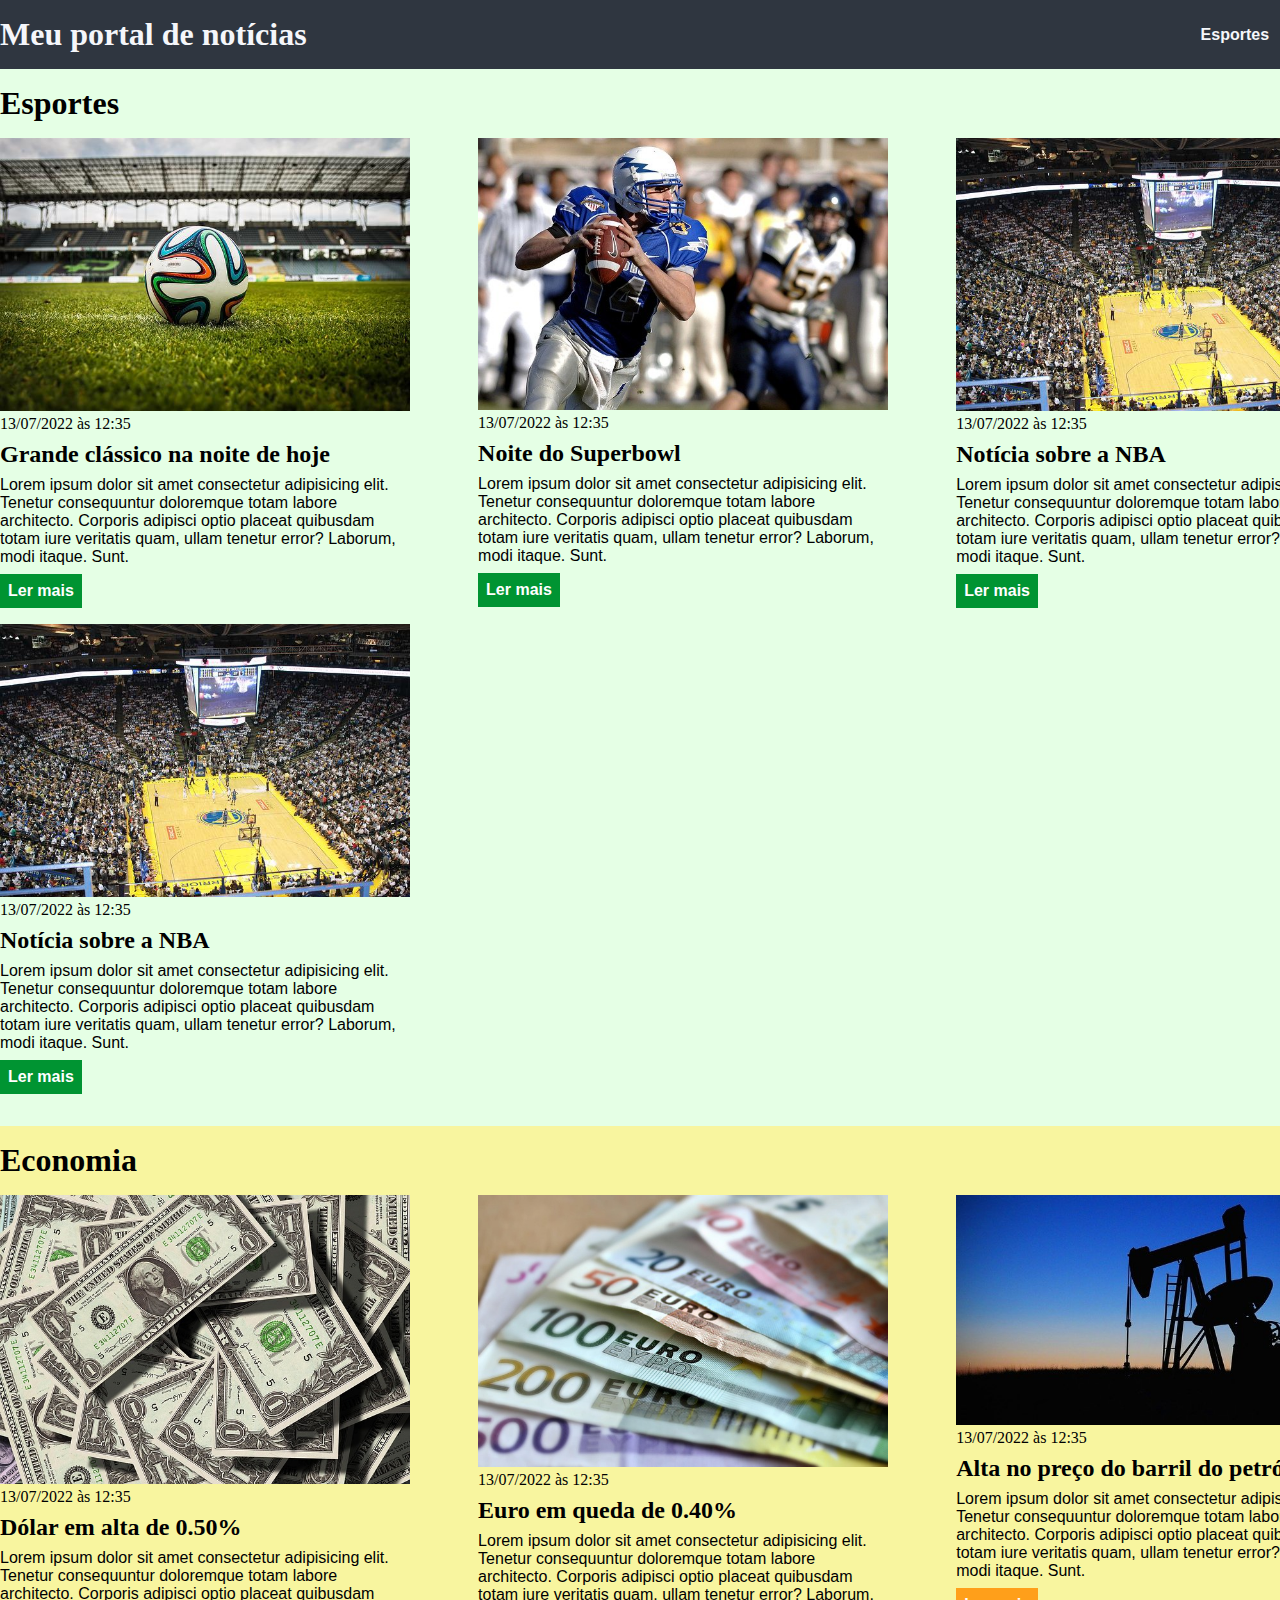
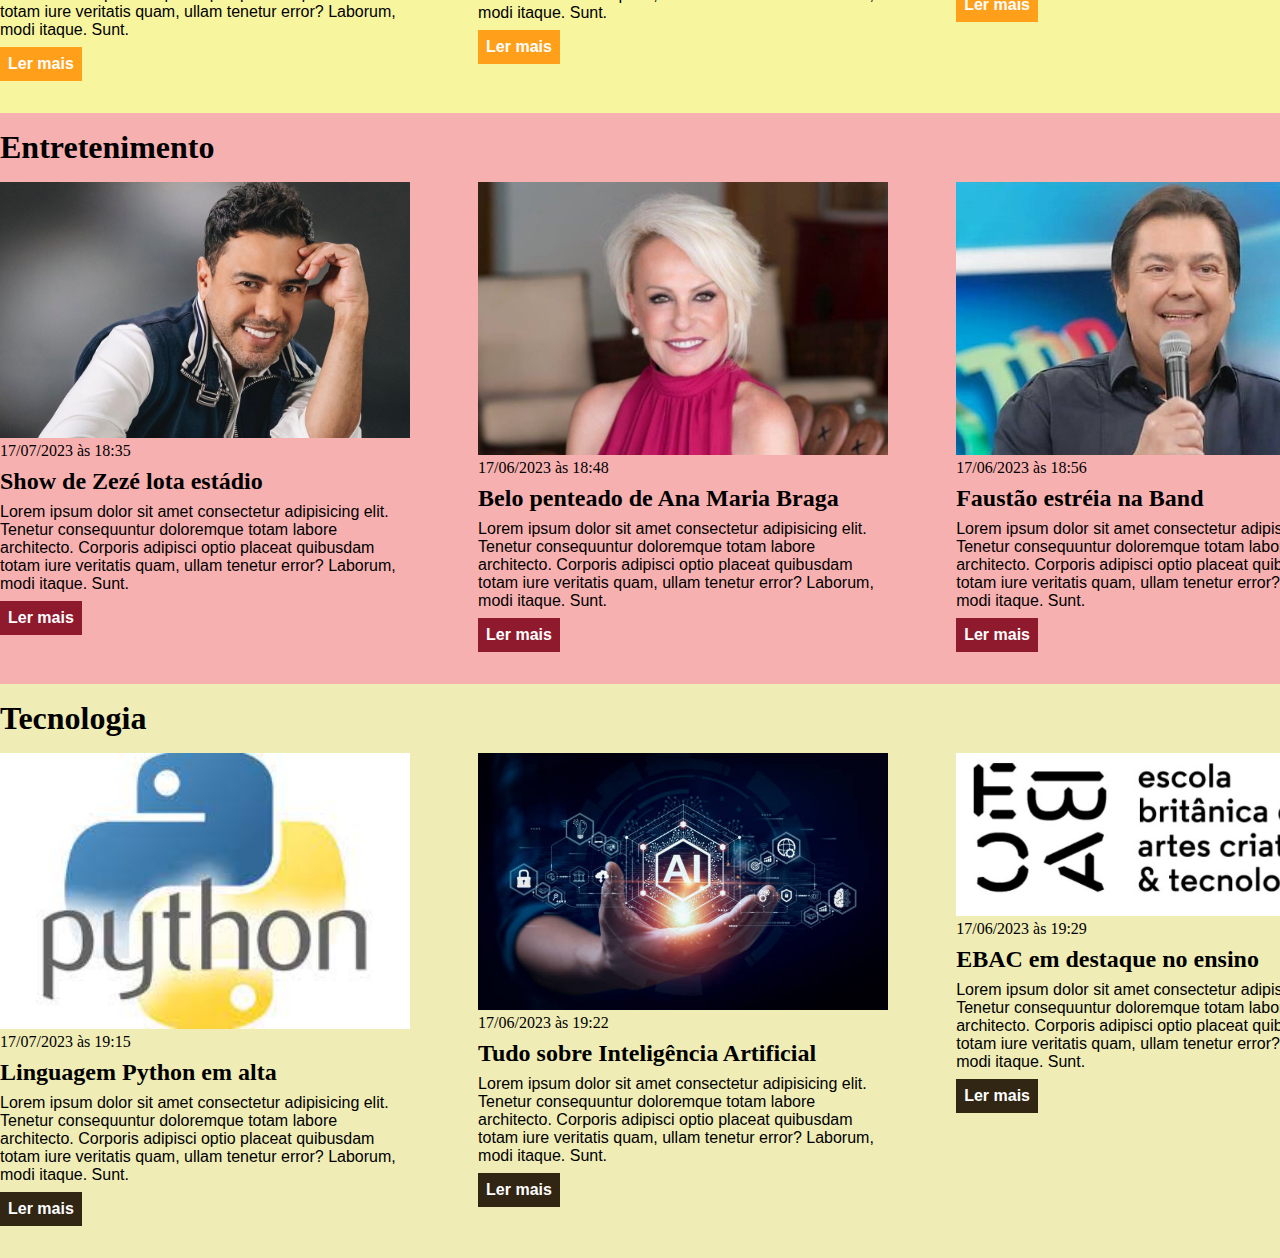
<file: css/index.html>
<!DOCTYPE html>
<html lang="pt-BR">
<head>
    <meta charset="UTF-8">
    <meta http-equiv="X-UA-Compatible" content="IE=edge">
    <meta name="viewport" content="width=device-width, initial-scale=1.0">
    <title>Meu portal de notícias</title>
    <link rel="stylesheet" href="./main.css" />
</head>
<body>
    
    <header>
        <div class="container">
            <h1>Meu portal de notícias</h1>
            <nav>
                <ul>
                    <li>
                        <a href="#sports" title="Ir para a seção de esportes">Esportes</a>
                    </li>
                    <li>
                        <a href="#economy" title="Ir para a seção de notícias">Economia</a>
                    </li>
                </ul>
            </nav>            
        </div>
    </header>

    <section id="sports">
        <div class="container">            
            <h2>Esportes</h2>
            <div class="articles">
                <article>
                <img src="./imagens/futebol.jpg" alt="Bola de futebol no gramado" />
                <header>
                    <time class="creation-date">13/07/2022 às 12:35</time>
                </header>
                <h3>Grande clássico na noite de hoje</h3>
                <p>
                    Lorem ipsum dolor sit amet consectetur adipisicing elit. Tenetur consequuntur doloremque totam labore architecto. Corporis adipisci optio placeat quibusdam totam iure veritatis quam, ullam tenetur error? Laborum, modi itaque. Sunt.
                </p>
                <a href="#" title="Leia a notícia completa">Ler mais</a>
            </article>
    
            <article>
                <img src="./imagens/futebol-americano.jpg" alt="Jogador de futebol americano correndo com a bola na mão" />
                <header>
                    <time>13/07/2022 às 12:35</time>
                </header>
                <h3>Noite do Superbowl</h3>
                <p>
                    Lorem ipsum dolor sit amet consectetur adipisicing elit. Tenetur consequuntur doloremque totam labore architecto. Corporis adipisci optio placeat quibusdam totam iure veritatis quam, ullam tenetur error? Laborum, modi itaque. Sunt.
                </p>
                <a href="#" title="Leia a notícia completa">Ler mais</a>
            </article>
    
            <article>
                <img src="./imagens/basquete.jpg" title="Vista aérea de uma quadra de basquete" />
                <header>
                    <time>13/07/2022 às 12:35</time>
                </header>
                <h3>Notícia sobre a NBA</h3>
                <p>
                    Lorem ipsum dolor sit amet consectetur adipisicing elit. Tenetur consequuntur doloremque totam labore architecto. Corporis adipisci optio placeat quibusdam totam iure veritatis quam, ullam tenetur error? Laborum, modi itaque. Sunt.
                </p>
                <a href="#" title="Leia a notícia completa">Ler mais</a>
            </article>
    
            <article>
                <img src="./imagens/basquete.jpg" title="Vista aérea de uma quadra de basquete" />
                <header>
                    <time>13/07/2022 às 12:35</time>
                </header>
                <h3>Notícia sobre a NBA</h3>
                <p>
                    Lorem ipsum dolor sit amet consectetur adipisicing elit. Tenetur consequuntur doloremque totam labore architecto. Corporis adipisci optio placeat quibusdam totam iure veritatis quam, ullam tenetur error? Laborum, modi itaque. Sunt.
                </p>
                <a href="#" title="Leia a notícia completa">Ler mais</a>
            </article>
            </div>
        </div>

    </section>
    
    <section id="economy">
        <div class="container">
            <h2>Economia</h2>
            <div class="articles">
                <article>
                    <img src="./imagens/dolares.jpg" alt="Muitos dólares" />
                    <header>
                        <time>13/07/2022 às 12:35</time>
                    </header>
                    <h3>Dólar em alta de 0.50%</h3>
                    <p>
                        Lorem ipsum dolor sit amet consectetur adipisicing elit. Tenetur consequuntur doloremque totam labore architecto. Corporis adipisci optio placeat quibusdam totam iure veritatis quam, ullam tenetur error? Laborum, modi itaque. Sunt.
                    </p>
                    <a href="#" title="Leia a notícia completa">Ler mais</a>
                </article>
        
                <article>
                    <img src="./imagens/euro.jpg" alt="Várias notas de euro" />
                    <header>
                        <time>13/07/2022 às 12:35</time>
                    </header>
                    <h3>Euro em queda de 0.40%</h3>
                    <p>
                        Lorem ipsum dolor sit amet consectetur adipisicing elit. Tenetur consequuntur doloremque totam labore architecto. Corporis adipisci optio placeat quibusdam totam iure veritatis quam, ullam tenetur error? Laborum, modi itaque. Sunt.
                    </p>
                    <a href="#" title="Leia a notícia completa">Ler mais</a>
                </article>
        
                <article>
                    <img src="./imagens/petroleo.jpg" alt="Extração de petróleo" />
                    <header>
                        <time>13/07/2022 às 12:35</time>
                    </header>
                    <h3>Alta no preço do barril do petróleo</h3>
                    <p>
                        Lorem ipsum dolor sit amet consectetur adipisicing elit. Tenetur consequuntur doloremque totam labore architecto. Corporis adipisci optio placeat quibusdam totam iure veritatis quam, ullam tenetur error? Laborum, modi itaque. Sunt.
                    </p>
                    <a href="#" title="Leia a notícia completa">Ler mais</a>
                </article>
            </div>
        </div>

    </section>

    <section id="entretenimento">
        <div class="container">
            <h2>Entretenimento</h2>
            <div class="articles">
                <article>
                    <img src="./imagens/zeze.jpg" alt="Muitos dólares" />
                    <header>
                        <time>17/07/2023 às 18:35</time>
                    </header>
                    <h3>Show de Zezé lota estádio</h3>
                    <p>
                        Lorem ipsum dolor sit amet consectetur adipisicing elit. Tenetur consequuntur doloremque totam labore architecto. Corporis adipisci optio placeat quibusdam totam iure veritatis quam, ullam tenetur error? Laborum, modi itaque. Sunt.
                    </p>
                    <a href="#" title="Leia a notícia completa">Ler mais</a>
                </article>
        
                <article>
                    <img src="./imagens/maria.jpg" alt="Várias notas de euro" />
                    <header>
                        <time>17/06/2023 às 18:48</time>
                    </header>
                    <h3>Belo penteado de Ana Maria Braga</h3>
                    <p>
                        Lorem ipsum dolor sit amet consectetur adipisicing elit. Tenetur consequuntur doloremque totam labore architecto. Corporis adipisci optio placeat quibusdam totam iure veritatis quam, ullam tenetur error? Laborum, modi itaque. Sunt.
                    </p>
                    <a href="#" title="Leia a notícia completa">Ler mais</a>
                </article>
        
                <article>
                    <img src="./imagens/faustao.jpg" alt="Extração de petróleo" />
                    <header>
                        <time>17/06/2023 às 18:56</time>
                    </header>
                    <h3>Faustão estréia na Band</h3>
                    <p>
                        Lorem ipsum dolor sit amet consectetur adipisicing elit. Tenetur consequuntur doloremque totam labore architecto. Corporis adipisci optio placeat quibusdam totam iure veritatis quam, ullam tenetur error? Laborum, modi itaque. Sunt.
                    </p>
                    <a href="#" title="Leia a notícia completa">Ler mais</a>
                </article>
            </div>
        </div>
    </section>

    <section id="tecnologia">
        <div class="container">
            <h2>Tecnologia</h2>
            <div class="articles">
                <article>
                    <img src="./imagens/python.jpg" alt="Muitos dólares" />
                    <header>
                        <time>17/07/2023 às 19:15</time>
                    </header>
                    <h3>Linguagem Python em alta</h3>
                    <p>
                        Lorem ipsum dolor sit amet consectetur adipisicing elit. Tenetur consequuntur doloremque totam labore architecto. Corporis adipisci optio placeat quibusdam totam iure veritatis quam, ullam tenetur error? Laborum, modi itaque. Sunt.
                    </p>
                    <a href="#" title="Leia a notícia completa">Ler mais</a>
                </article>
        
                <article>
                    <img src="./imagens/ia.jpg" alt="Várias notas de euro" />
                    <header>
                        <time>17/06/2023 às 19:22</time>
                    </header>
                    <h3>Tudo sobre Inteligência Artificial</h3>
                    <p>
                        Lorem ipsum dolor sit amet consectetur adipisicing elit. Tenetur consequuntur doloremque totam labore architecto. Corporis adipisci optio placeat quibusdam totam iure veritatis quam, ullam tenetur error? Laborum, modi itaque. Sunt.
                    </p>
                    <a href="#" title="Leia a notícia completa">Ler mais</a>
                </article>
        
                <article>
                    <img src="./imagens/ebac.jpg" alt="Extração de petróleo" />
                    <header>
                        <time>17/06/2023 às 19:29</time>
                    </header>
                    <h3>EBAC em destaque no ensino</h3>
                    <p>
                        Lorem ipsum dolor sit amet consectetur adipisicing elit. Tenetur consequuntur doloremque totam labore architecto. Corporis adipisci optio placeat quibusdam totam iure veritatis quam, ullam tenetur error? Laborum, modi itaque. Sunt.
                    </p>
                    <a href="#" title="Leia a notícia completa">Ler mais</a>
                </article>
            </div>
        </div>
    </section>    
    
</body>
</html>
</file>
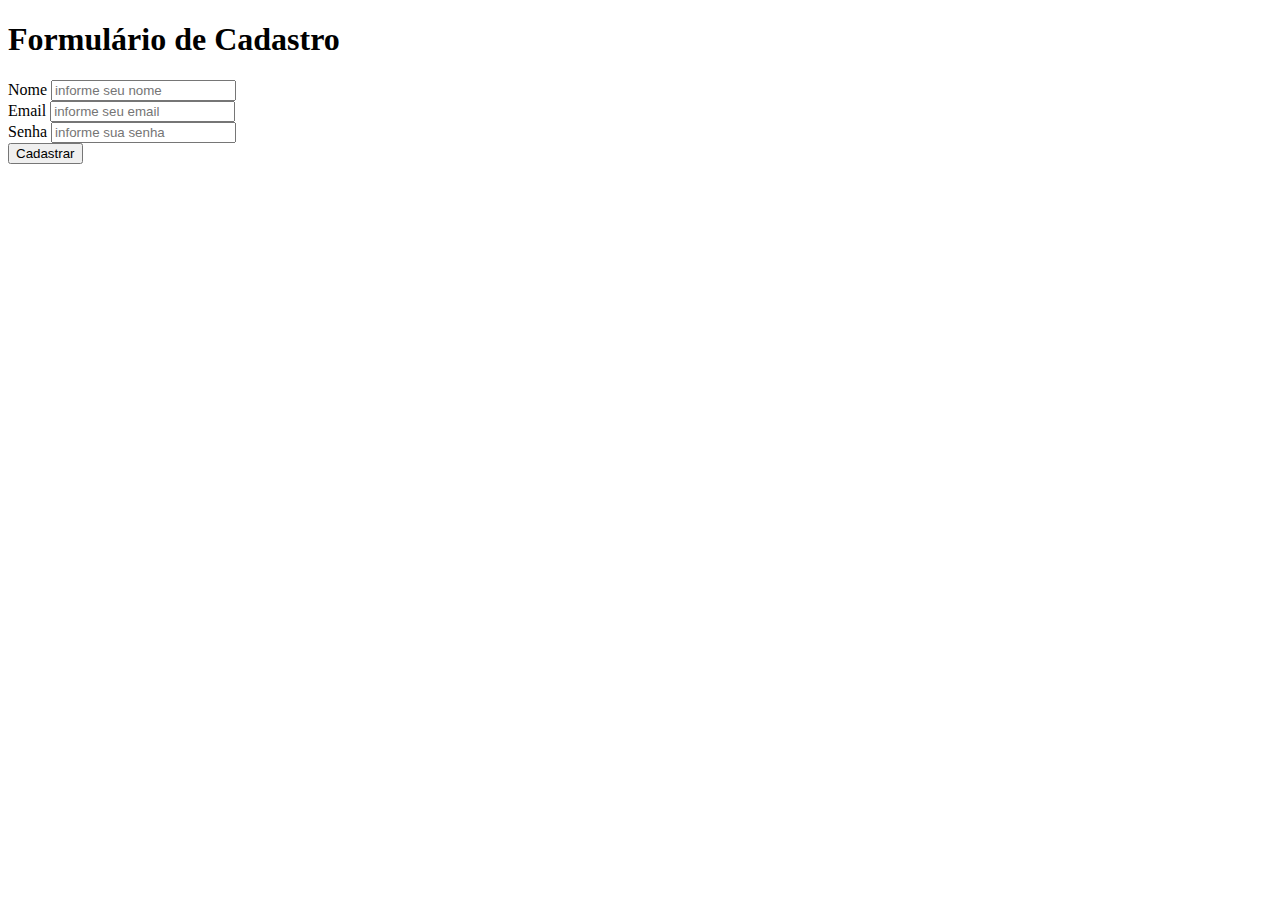
<file: exercicio_cadastro.html>
<!DOCTYPE html>
<html lang="pt-br">
<head>
  <meta charset="UTF-8">
  <meta name="viewport" content="width=device-width, initial-scale=1.0">
  <title>Formulário de Cadastro</title>
</head>
<body>
  <h1>Formulário de Cadastro</h1>

  <form>
    <label for="nome">Nome</label>
    <input type="text" id="nome" placeholder="informe seu nome"/>
    <br>
    <label for="email">Email</label>
    <input type="email" id="email" placeholder="informe seu email"/>
    <br>
    <label for="senha">Senha</label>
    <input type="password" id="senha" placeholder="informe sua senha"/>
    <br>
    <button type="submit">Cadastrar</button>
    </form>  
</body>
</html>
</file>
<file: css/main.css>
* {
  box-sizing: border-box;
  margin: 0;
  padding: 0;
}

body > header {
  background-color: #2f3640;
  padding: 16px 0;
  color: #f5f6fa;
}

header .container {
  display: flex;
  align-items: center;
  justify-content: space-between;

}
header li {
  display: inline; 
  font-family: Arial, Helvetica, sans-serif; 
  font-weight: bold;
  margin-left: 16px;
}

header li a {
  color: #f5f6fa;
  text-decoration: none;
}

.container {
  width: 1366px;
  margin: 0 auto;  
}

.articles {
  display: flex;
  flex-wrap: wrap;
  justify-content: space-between;
}

.articles article img {
  /*height: 180px;*/
  width:  100%;
}

.articles article {
  width: 30%;
}

section {
  padding: 16px 0;  
}

section h2, 
.articles article {
  margin-bottom: 16px;
}

.articles article h3 {
  margin-top: 8px;
  margin-bottom: 8px;
}

.articles article a {
  background-color: blue;
  color: #fff;
  padding: 8px;
  display: inline-block;
  text-decoration: none;
  font-weight: bold;
  margin-top: 8px;
}

.articles article a:hover {
  text-decoration: underline;
}

.articles article p,
.articles article a {
  font-family: Arial, Helvetica, sans-serif;
}

.articles article h3 {
  font-size: 24px;
}

section h2 {
  font-size: 32px;
}

#sports {
  background-color: rgb(0, 255, 0, 0.1)
}

#sports .articles article a {
  background-color:#009432;
  }

  #economy {
    background-color: #f8f59f;
  }

  #economy .articles article a {
    background-color:  #ff9f1a;
  }

  #entretenimento {
    background-color: #f7b0b0;
  }

  #entretenimento .articles article a {
    background-color:  #8f1a2d;
  }

  #tecnologia {
    background-color: #e9e499b7;
  }

  #tecnologia .articles article a {
    background-color:  #312513;
  }
</file>
